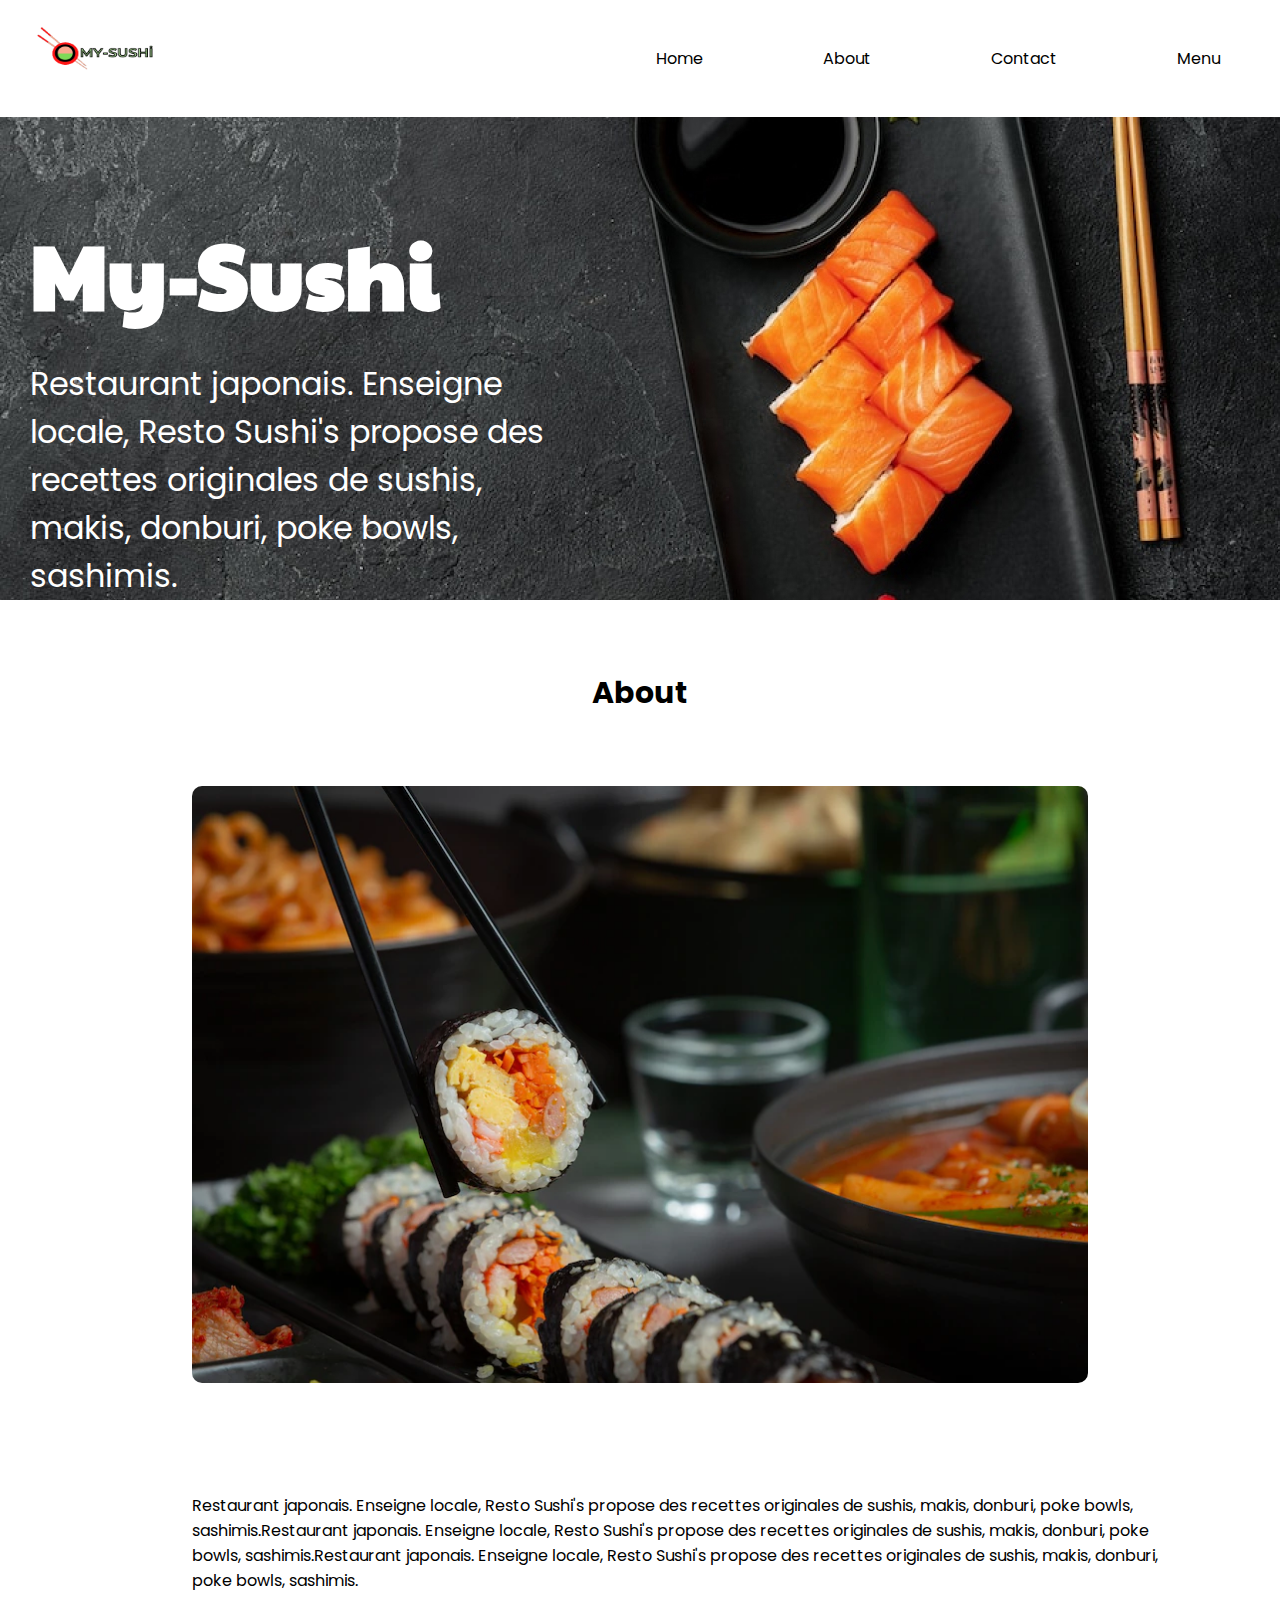
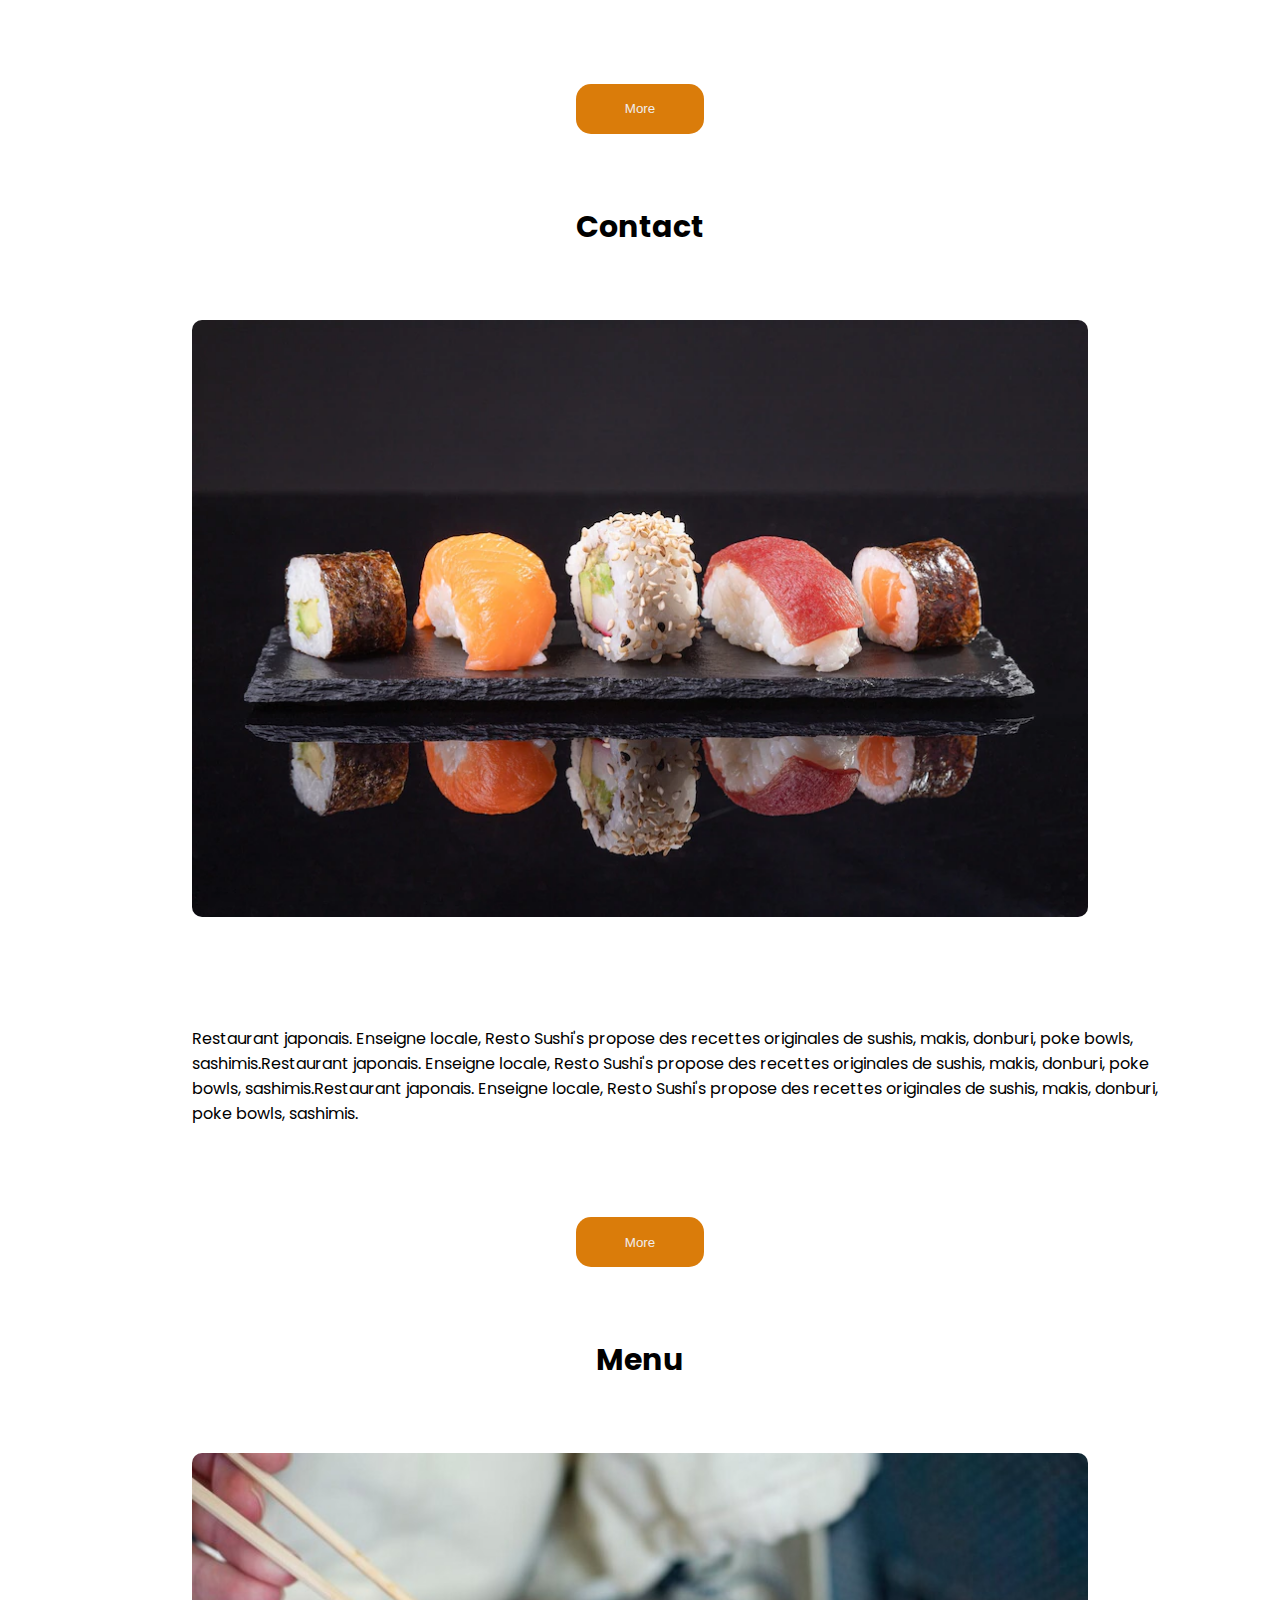
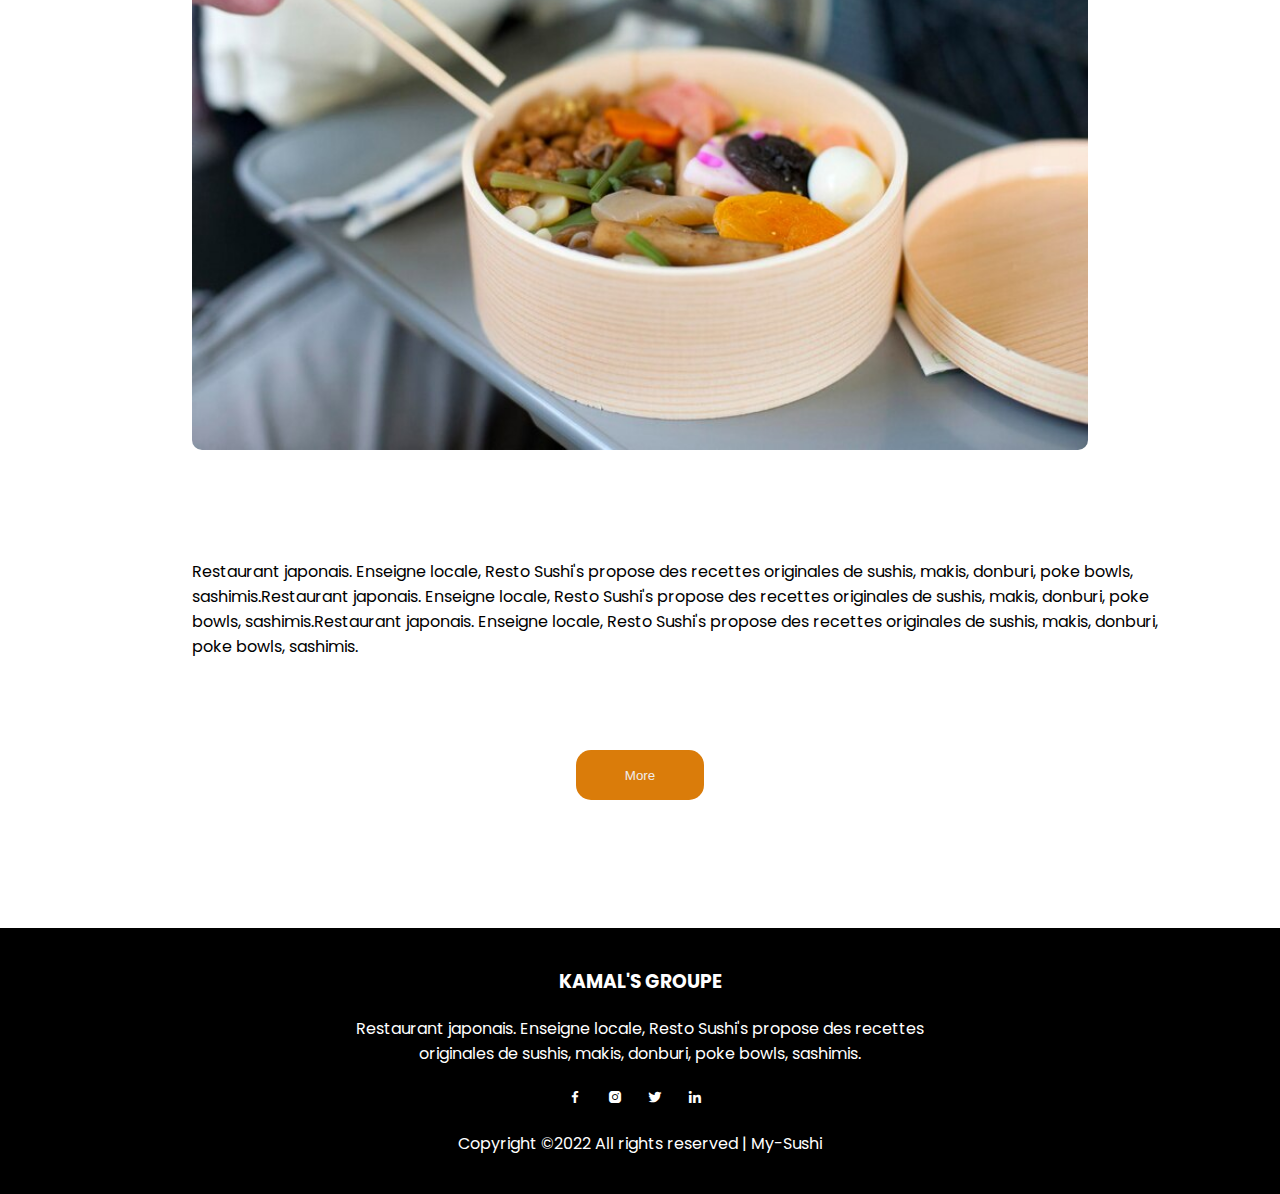
<file: index.html>
<!DOCTYPE html>
<html>
<head>
	<meta charset="utf-8">
	<title>My-Sushi</title>
	<link rel="stylesheet" href="style.css">
    <meta name="description" content="Sushi Shop : découvrez nos Sushi, California, Maki, Spring, Poke Bowl ou encore nos recettes Signature. Fraîcheur & Qualité Garanties.">
    <link rel="stylesheet" href="https://unpkg.com/boxicons@latest/css/boxicons.min.css">
    <link href="https://fonts.googleapis.com/css2?family=Paytone+One&family=Poppins:wght@100;200;300;400;500;600;700;800;900&display=swap" rel="stylesheet">

</head>

<body>

    <header>
        <div><a href="#" class="logo"><img src="img/LOGO.png"></a></div>
        <ul>
           <li><a href="#">Home</a></li>
            <li><a href="#">About</a></li> 
              <li><a href="#">Contact</a></li>
                <li><a href="#">Menu</a></li>
             </ul>
     </header>
    
         <div class="back">
            <div class="text">
                <h1>My-Sushi</h1>
                <p>Restaurant japonais. Enseigne <br>locale, Resto Sushi's propose des<br>recettes originales de sushis,<br>makis, donburi, poke bowls,<br>sashimis.</p>
            </div>
      </div>

      <section class="container">
            <div>
            <h2>About</h2>
            </div>
            <div class="img" >
            <img src="img/img2.webp" alt="">
            </div>
            <div><p class="paragraphe">Restaurant japonais. Enseigne locale, Resto Sushi's propose des recettes originales de sushis, makis, donburi, poke bowls, sashimis.Restaurant japonais. Enseigne locale, Resto Sushi's propose des recettes originales de sushis, makis, donburi, poke bowls, sashimis.Restaurant japonais. Enseigne locale, Resto Sushi's propose des recettes originales de sushis, makis, donburi, poke bowls, sashimis.</p></div>

          <div class="sub"><button>More</button></div>
        </section>

       <section class="container">
        <div>
        <h2>Contact</h2>
        </div>
        <div class="img" >
        <img src="img/img3.webp" alt="">
        </div>
        <div><p class="paragraphe">Restaurant japonais. Enseigne locale, Resto Sushi's propose des recettes originales de sushis, makis, donburi, poke bowls, sashimis.Restaurant japonais. Enseigne locale, Resto Sushi's propose des recettes originales de sushis, makis, donburi, poke bowls, sashimis.Restaurant japonais. Enseigne locale, Resto Sushi's propose des recettes originales de sushis, makis, donburi, poke bowls, sashimis.</p></div>
       <div class="sub"><button>More</button></div>
       </section>
      
     <section class="container">
      <div>
      <h2>Menu</h2>
      </div>
      <div class="img" >
      <img src="img/obento.jpg" alt="">
      </div>
      <div><p class="paragraphe">Restaurant japonais. Enseigne locale, Resto Sushi's propose des recettes originales de sushis, makis, donburi, poke bowls, sashimis.Restaurant japonais. Enseigne locale, Resto Sushi's propose des recettes originales de sushis, makis, donburi, poke bowls, sashimis.Restaurant japonais. Enseigne locale, Resto Sushi's propose des recettes originales de sushis, makis, donburi, poke bowls, sashimis.</p></div>
     <div class="sub"><button>More</button></div>
   </section>


  <footer>
  <div class="tittle"><h3>KAMAL'S GROUPE</h3></div>
  <div class="list">
    <div><p>Restaurant japonais. Enseigne locale, Resto Sushi's propose des recettes<br>
      originales de sushis, makis, donburi, poke bowls, sashimis.</p></div>
    <div class="social">
      <a href="#"><i class='bx bxl-facebook' ></i></a>
      <a href="#"><i class='bx bxl-instagram-alt' ></i></a>
      <a href="#"><i class='bx bxl-twitter' ></i></a>
      <a href="#"><i class='bx bxl-linkedin' ></i></a>
    </div>
  </div>
  <div class="copyright">
    <p>Copyright ©2022 All rights reserved | My-Sushi</p>
  </div>



  </footer>            






</body>

</html>
</file>
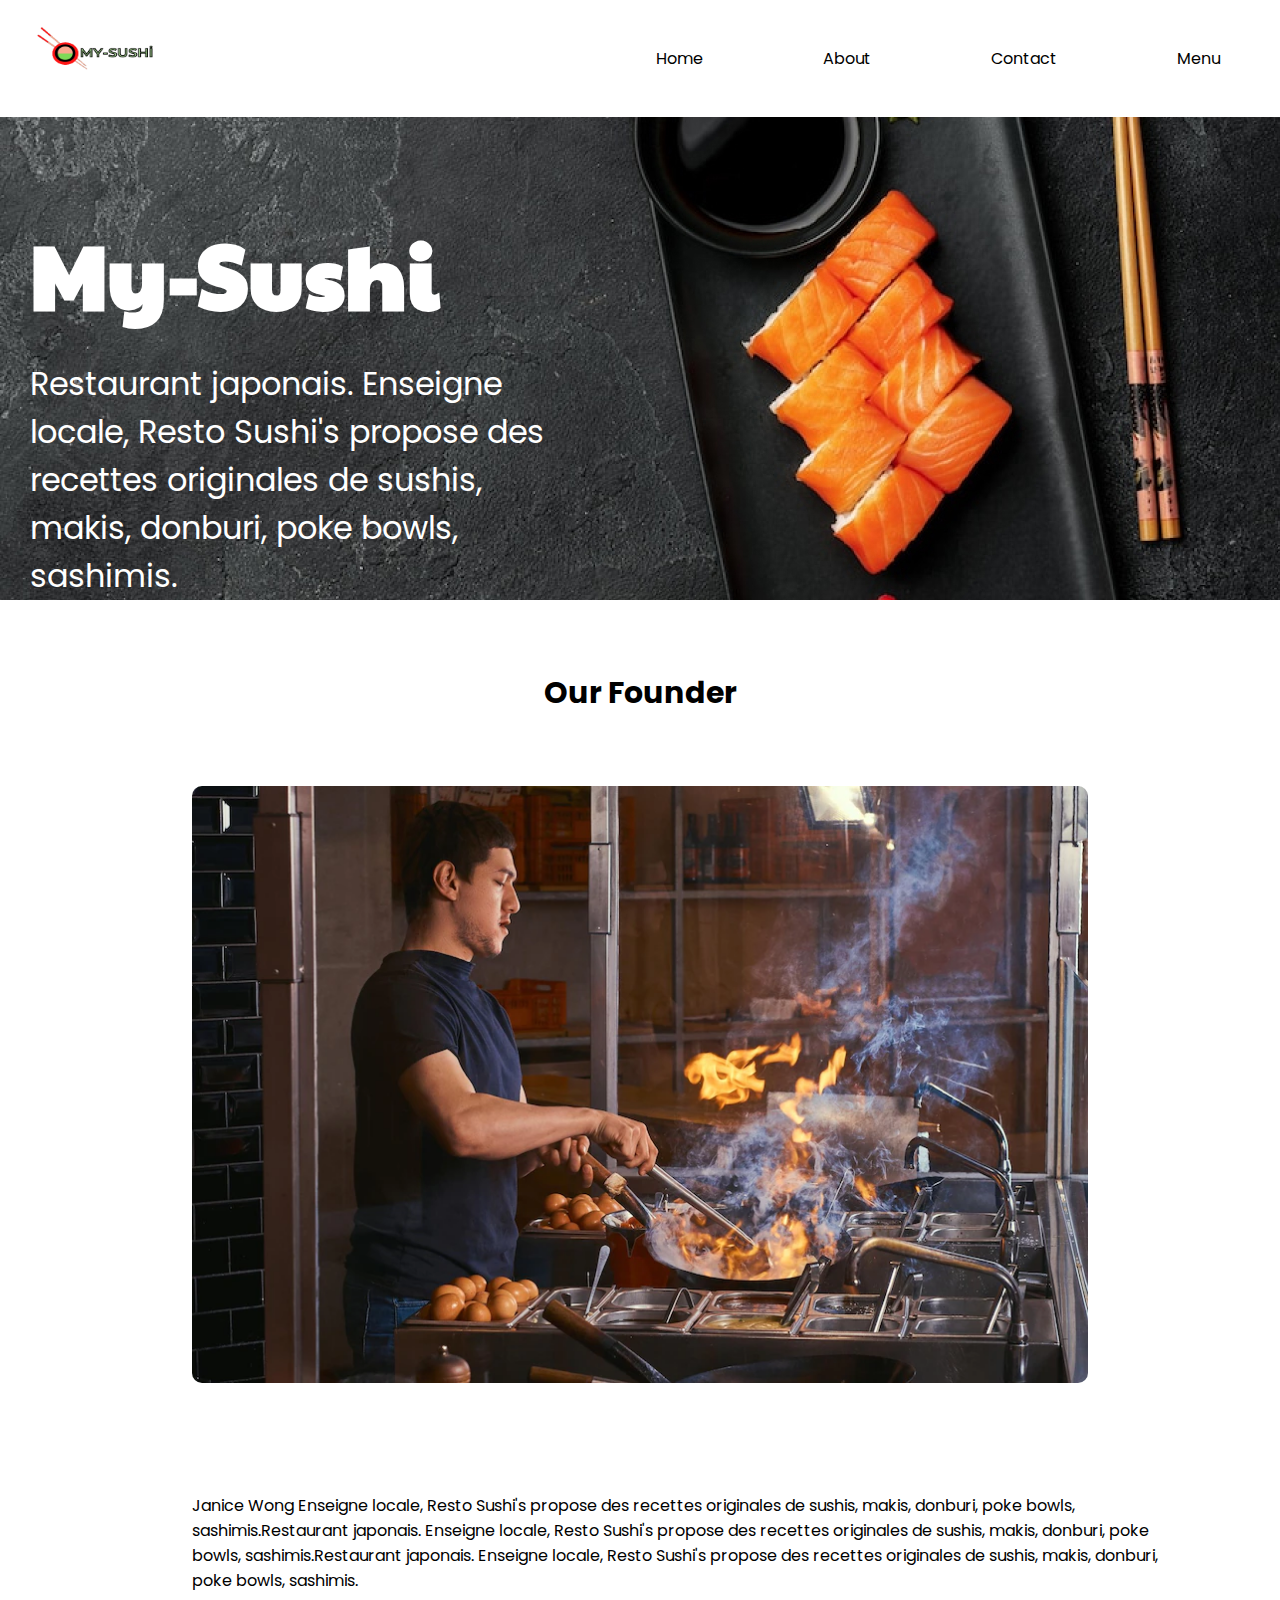
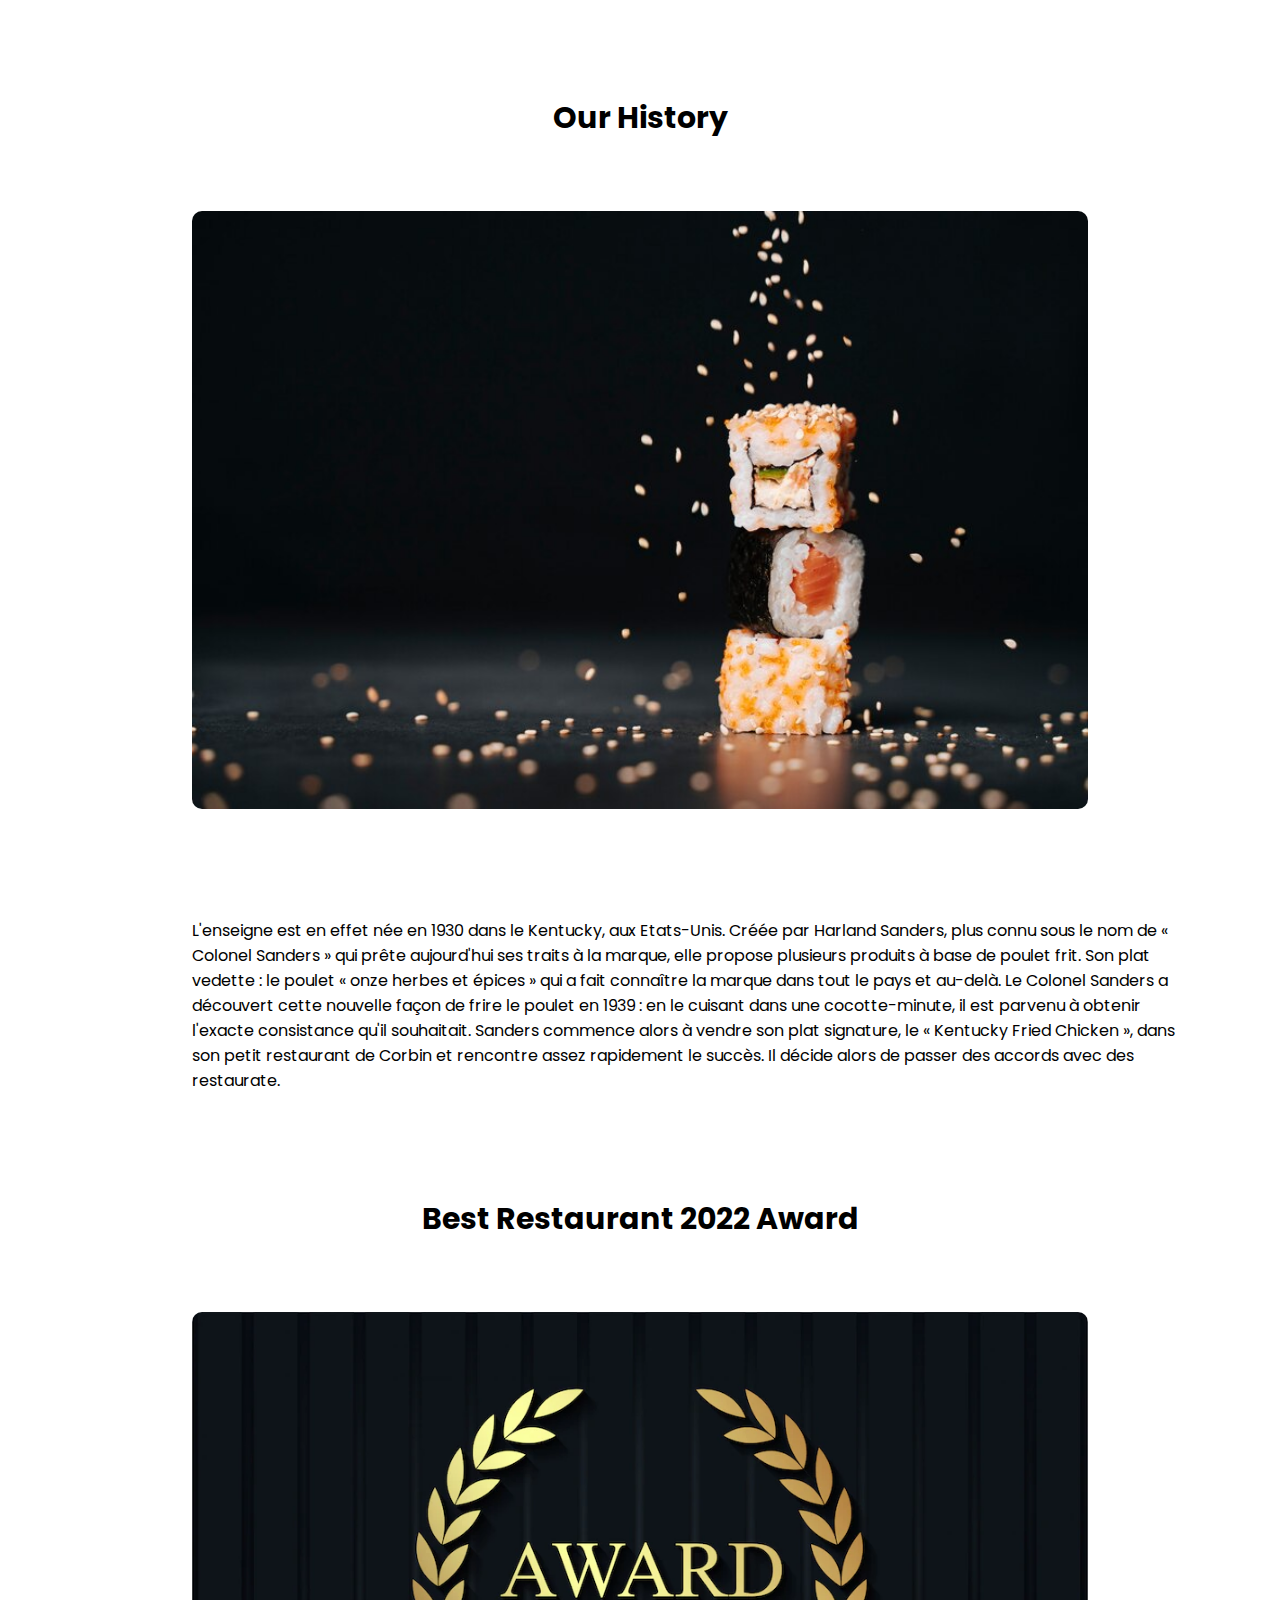
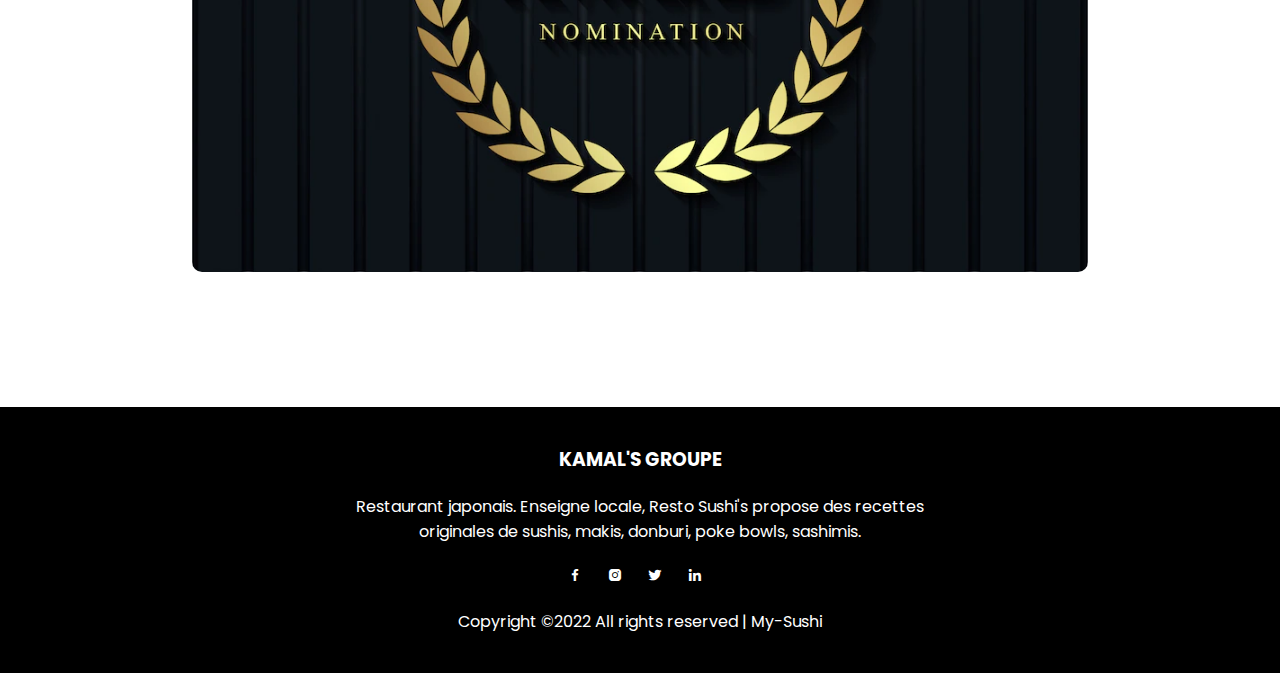
<file: About.html>
<!DOCTYPE html>
<html>
<head>
	<meta charset="utf-8">
	<title>My-Sushi</title>
	<link rel="stylesheet" href="style.css">
    <meta name="description" content="Sushi Shop : découvrez nos Sushi, California, Maki, Spring, Poke Bowl ou encore nos recettes Signature. Fraîcheur & Qualité Garanties.">
    <link rel="stylesheet" href="https://unpkg.com/boxicons@latest/css/boxicons.min.css">
    <link href="https://fonts.googleapis.com/css2?family=Paytone+One&family=Poppins:wght@100;200;300;400;500;600;700;800;900&display=swap" rel="stylesheet">

</head>

<body>

    <header>
        <div><a href="#" class="logo"><img src="img/LOGO.png"></a></div>
        <ul>
           <li><a href="#">Home</a></li>
            <li><a href="#">About</a></li> 
              <li><a href="#">Contact</a></li>
                <li><a href="#">Menu</a></li>
             </ul>
           </header>
     <div class="back">
            <div class="text">
                <h1>My-Sushi</h1>
                <p>Restaurant japonais. Enseigne <br>locale, Resto Sushi's propose des<br>recettes originales de sushis,<br>makis, donburi, poke bowls,<br>sashimis.</p>
            </div>
    </div>

    <section class="container">
        <div>
        <h2>Our Founder</h2>
        </div>
        <div class="img" >
        <img src="img/chef.webp" alt="">
        </div>
        <div><p class="paragraphe">Janice Wong Enseigne locale, Resto Sushi's propose des recettes
             originales de sushis, makis, donburi, poke bowls, sashimis.Restaurant japonais. 
             Enseigne locale, Resto Sushi's propose des recettes originales de sushis,
              makis, donburi, poke bowls, sashimis.Restaurant japonais. Enseigne locale,
               Resto Sushi's propose des recettes originales de sushis, makis, donburi,
                poke bowls, sashimis.</p></div>
                </section>

                <section class="container">
                    <div>
                    <h2>Our History</h2>
                    </div>
                    <div class="img" >
                    <img src="img/story.jpg" alt="">
                    </div>
                    <div><p class="paragraphe">L'enseigne est en effet née en 1930 dans le Kentucky, aux Etats-Unis. Créée par Harland Sanders, plus connu sous le nom de « Colonel Sanders » qui prête aujourd'hui ses traits à la marque, elle propose plusieurs produits à base de poulet frit. Son plat vedette : le poulet « onze herbes et épices » qui a fait connaître la marque dans tout le pays et au-delà. Le Colonel Sanders a découvert cette nouvelle façon de frire le poulet en 1939 : en le cuisant dans une cocotte-minute, il est parvenu à obtenir l'exacte consistance qu'il souhaitait. Sanders commence alors à vendre son plat signature, le « Kentucky Fried Chicken », dans son petit restaurant de Corbin et rencontre assez rapidement le succès. Il décide alors de passer des accords avec des restaurate.</p></div>
                        </section>
                        <section class="container">
                            <div>
                            <h2>Best Restaurant 2022 Award</h2>
                            </div>
                            <div class="img" >
                            <img src="img/award.webp" alt="">
                            </div>
                                </section>

                                <footer>
                                    <div class="tittle"><h3>KAMAL'S GROUPE</h3></div>
                                    <div class="list">
                                      <div><p>Restaurant japonais. Enseigne locale, Resto Sushi's propose des recettes<br>
                                        originales de sushis, makis, donburi, poke bowls, sashimis.</p></div>
                                      <div class="social">
                                        <a href="#"><i class='bx bxl-facebook' ></i></a>
                                        <a href="#"><i class='bx bxl-instagram-alt' ></i></a>
                                        <a href="#"><i class='bx bxl-twitter' ></i></a>
                                        <a href="#"><i class='bx bxl-linkedin' ></i></a>
                                      </div>
                                    </div>
                                    <div class="copyright">
                                      <p>Copyright ©2022 All rights reserved | My-Sushi</p>
                                    </div>
                                  
                                  
                                  
                                    </footer>

</body>
</html>
</file>
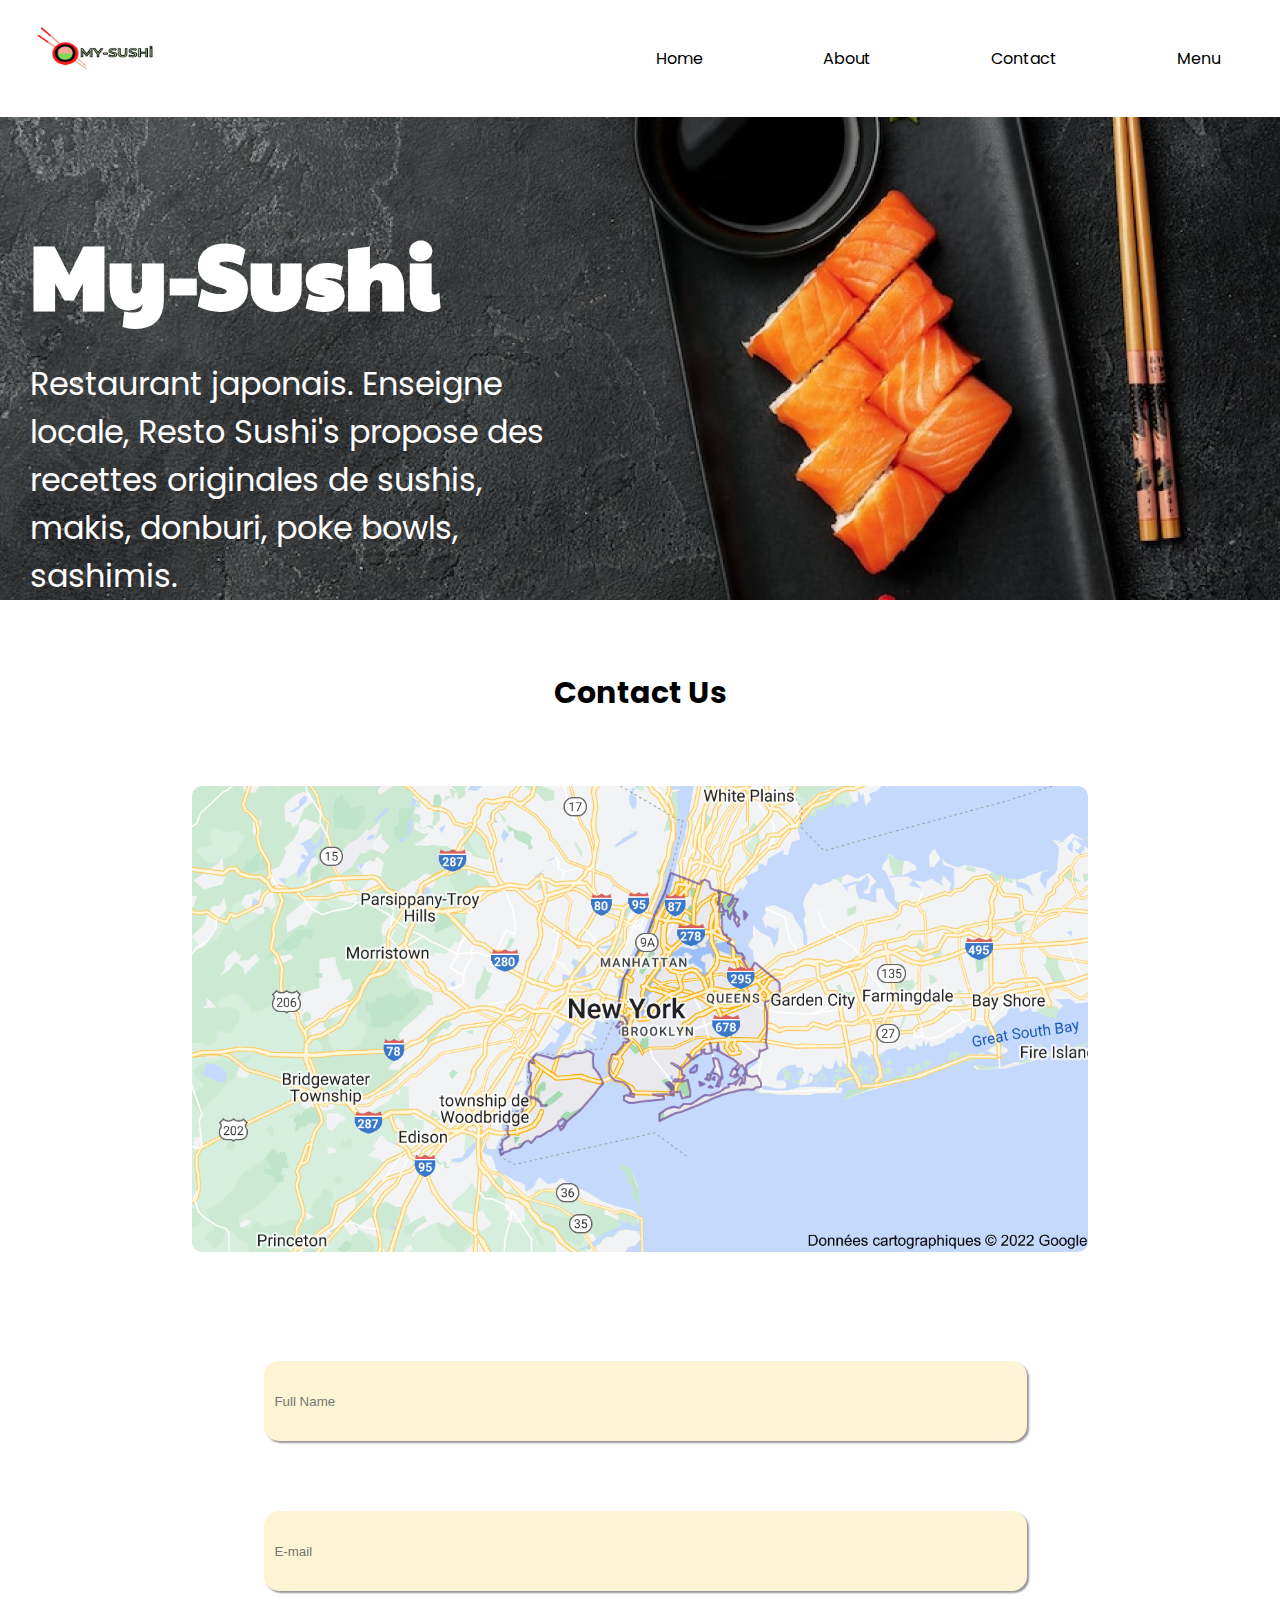
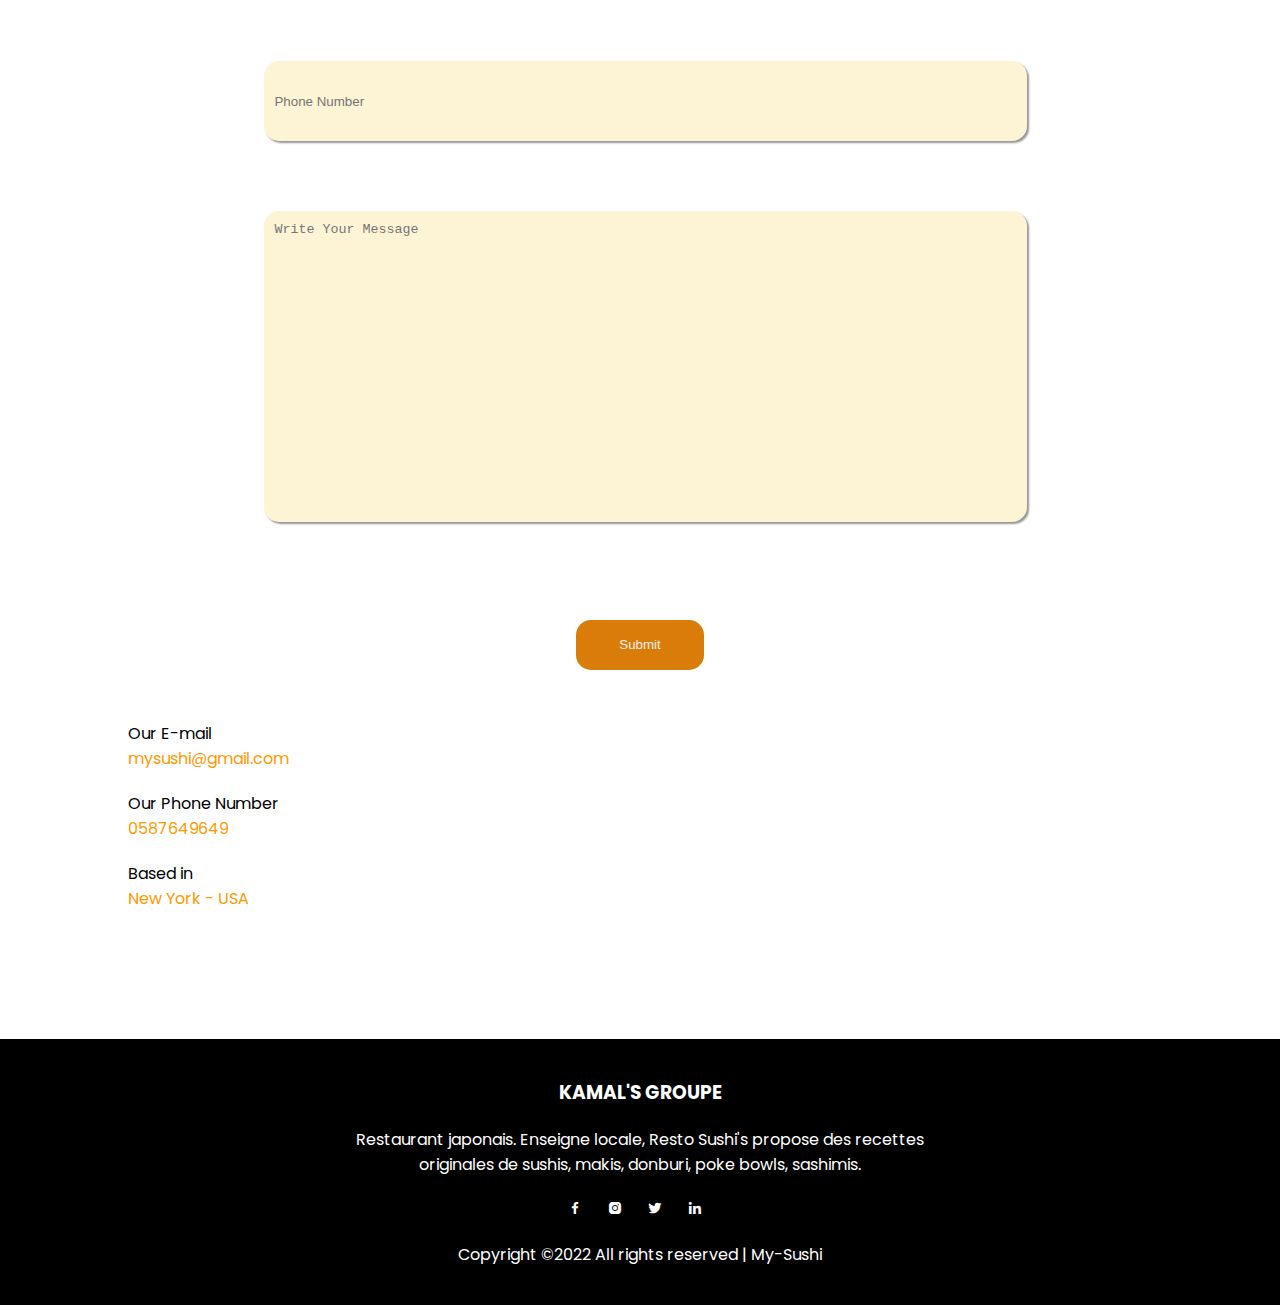
<file: contact.html>
<!DOCTYPE html>
<html>
<head>
	<meta charset="utf-8">
	<title>My-Sushi</title>
	<link rel="stylesheet" href="style.css">
    <meta name="description" content="Sushi Shop : découvrez nos Sushi, California, Maki, Spring, Poke Bowl ou encore nos recettes Signature. Fraîcheur & Qualité Garanties.">
    <link rel="stylesheet" href="https://unpkg.com/boxicons@latest/css/boxicons.min.css">
    <link href="https://fonts.googleapis.com/css2?family=Paytone+One&family=Poppins:wght@100;200;300;400;500;600;700;800;900&display=swap" rel="stylesheet">

</head>

<body>

    <header>
        <div><a href="#" class="logo"><img src="img/LOGO.png"></a></div>
        <ul>
           <li><a href="#">Home</a></li>
            <li><a href="#">About</a></li> 
              <li><a href="#">Contact</a></li>
                <li><a href="#">Menu</a></li>
             </ul>
           </header>
     <div class="back">
            <div class="text">
                <h1>My-Sushi</h1>
                <p>Restaurant japonais. Enseigne <br>locale, Resto Sushi's propose des<br>recettes originales de sushis,<br>makis, donburi, poke bowls,<br>sashimis.</p>
            </div>
    </div>
      
    <section class="container">
		<div class="news-text1">
			<h2>Contact Us</h2>
		</div>
        <div class="img" >
            <img src="img/newyork.png">
        </div>
    </section>
    <section class="det">    
        <div class="username">
        <input type="text" placeholder="Full Name">
        </div>  
		<div class="email">
		<input type="email" placeholder="E-mail">
	    </div> 
		<div class="num">
			<input type="Phone Number" placeholder="Phone Number">
			</div>   
			<div class="msg">
				<textarea name="message" id="textarea" rows="5" placeholder="Write Your Message"></textarea>
			</div>		
    </section>
	     <div id="sub" class="sub">   <button>Submit</button></div>
	 <section class="form">
			<div><p>Our E-mail</p></div>
			<div class="bleu"><p>mysushi@gmail.com</p></div>
			<div><p>Our Phone Number</p></div>
			<div class="bleu"><p>0587649649</p></div>
			<div><p>Based in</p></div>
			<div  class="bleu"><p>New York - USA</p></div>
		 </section>

         <footer>
            <div class="tittle"><h3>KAMAL'S GROUPE</h3></div>
            <div class="list">
              <div><p>Restaurant japonais. Enseigne locale, Resto Sushi's propose des recettes<br>
                originales de sushis, makis, donburi, poke bowls, sashimis.</p></div>
              <div class="social">
                <a href="#"><i class='bx bxl-facebook' ></i></a>
                <a href="#"><i class='bx bxl-instagram-alt' ></i></a>
                <a href="#"><i class='bx bxl-twitter' ></i></a>
                <a href="#"><i class='bx bxl-linkedin' ></i></a>
              </div>
            </div>
            <div class="copyright">
              <p>Copyright ©2022 All rights reserved | My-Sushi</p>
            </div>
          
          
            </footer>
</file>
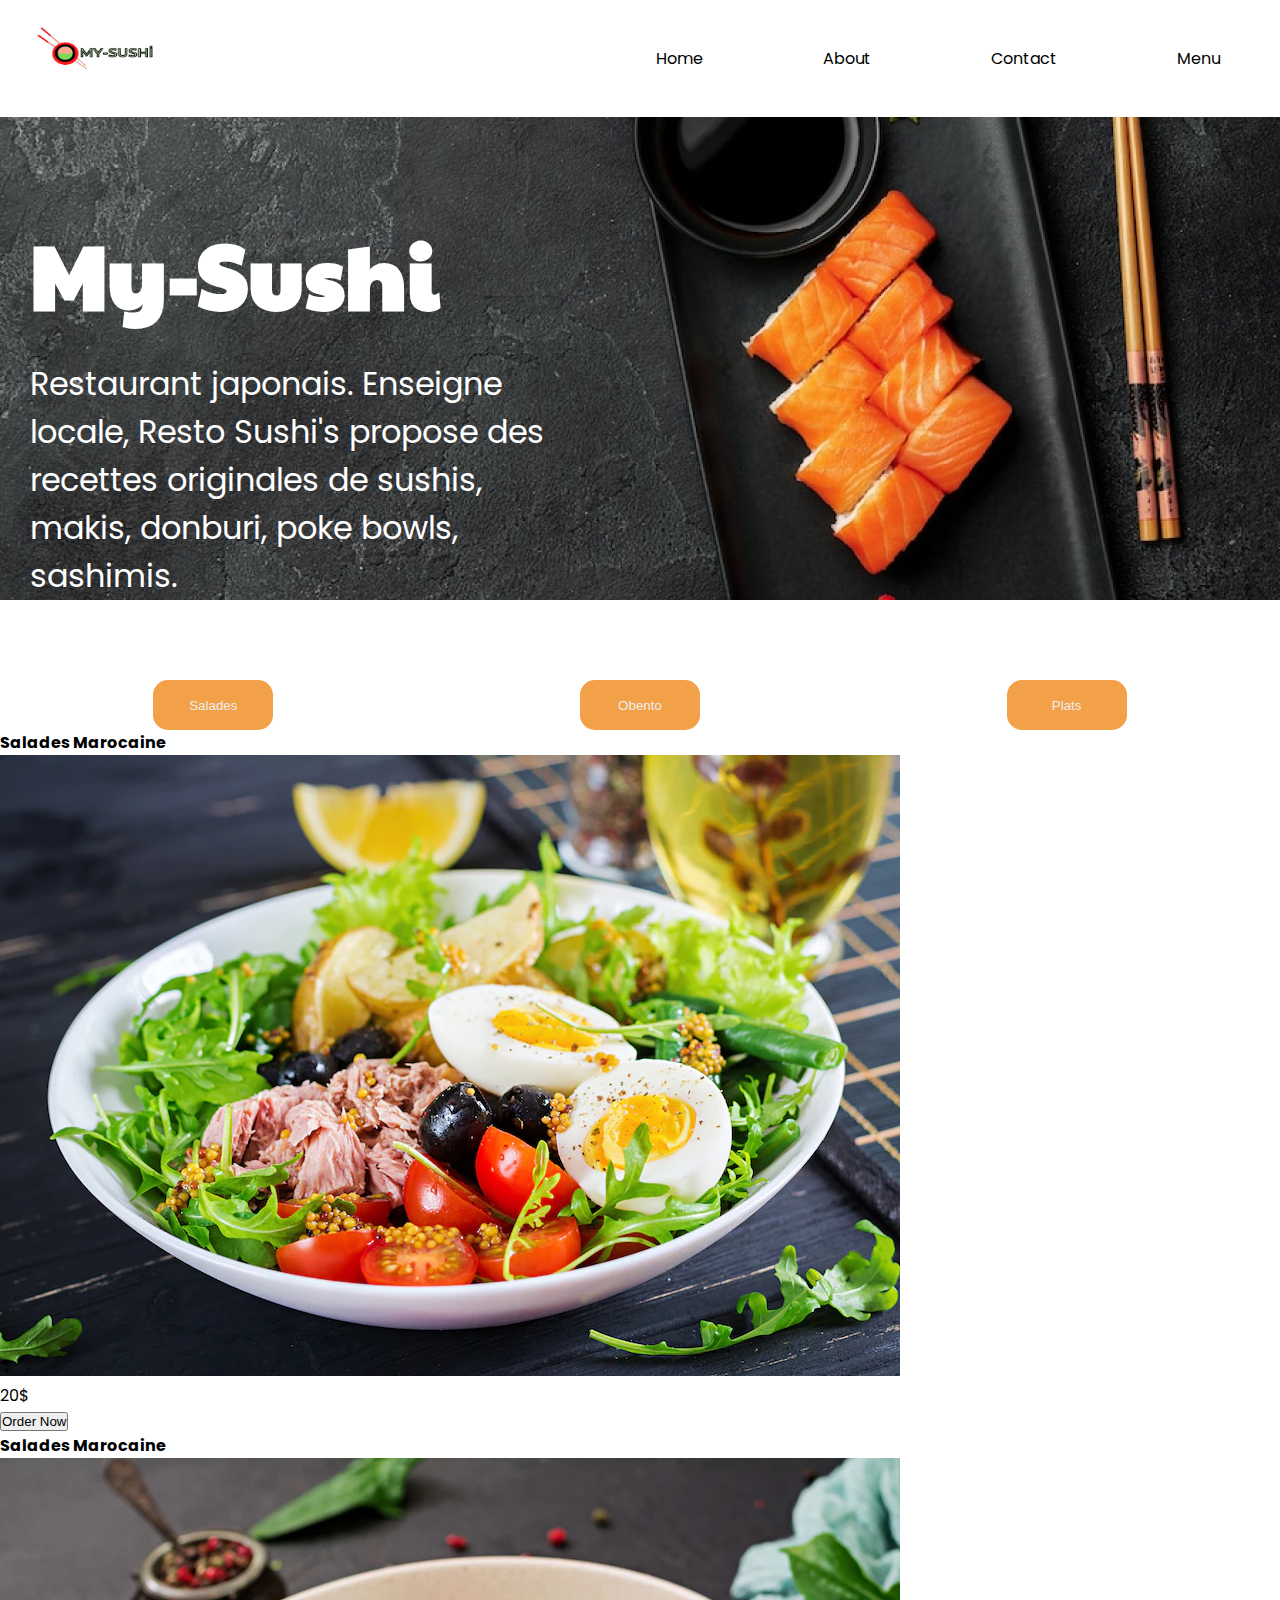
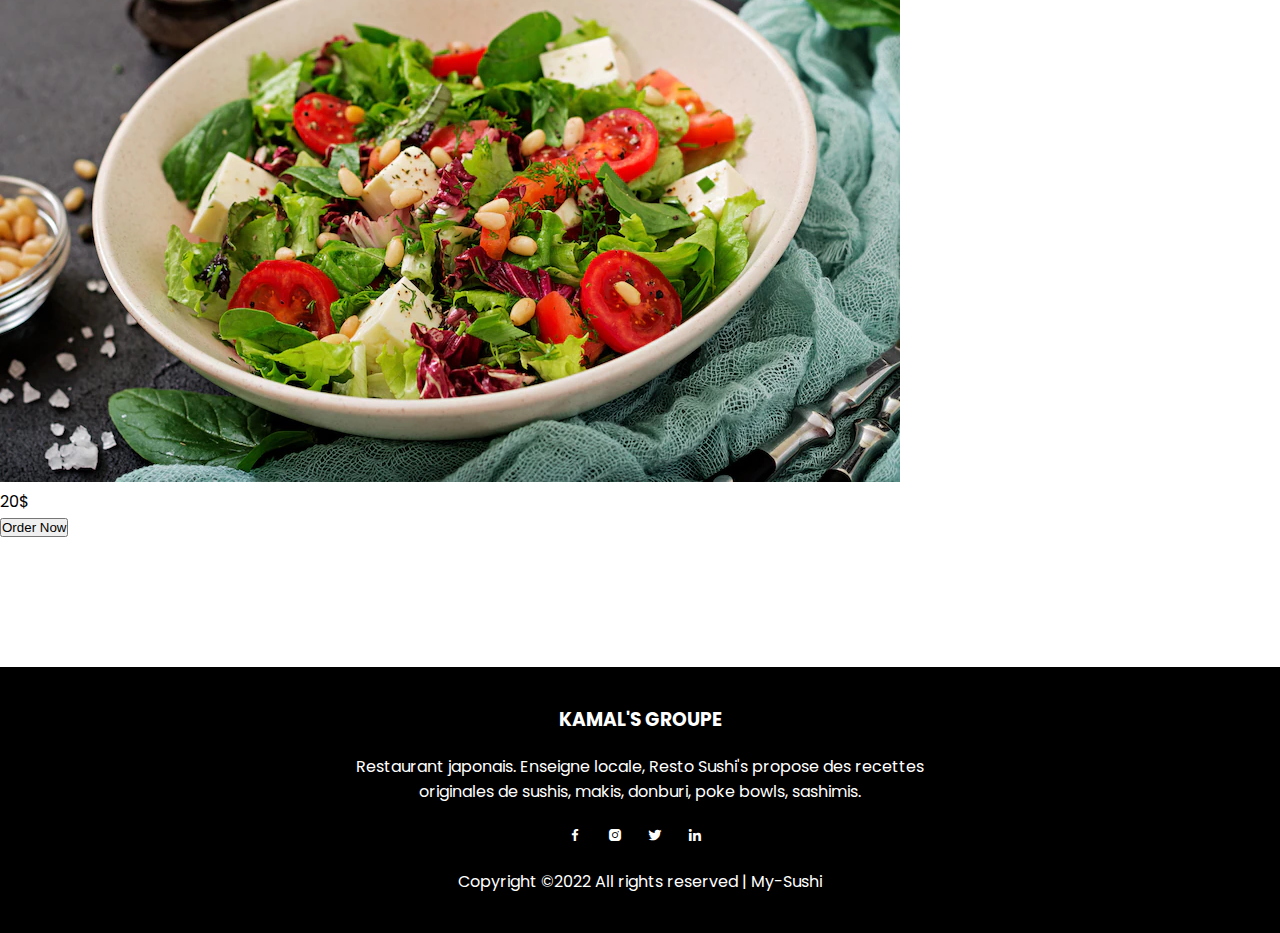
<file: menu.html>
<!DOCTYPE html>
<html>
<head>
	<meta charset="utf-8">
	<title>My-Sushi</title>
	<link rel="stylesheet" href="style.css">
    <meta name="description" content="Sushi Shop : découvrez nos Sushi, California, Maki, Spring, Poke Bowl ou encore nos recettes Signature. Fraîcheur & Qualité Garanties.">
    <link rel="stylesheet" href="https://unpkg.com/boxicons@latest/css/boxicons.min.css">
    <link href="https://fonts.googleapis.com/css2?family=Paytone+One&family=Poppins:wght@100;200;300;400;500;600;700;800;900&display=swap" rel="stylesheet">

</head>

<body>

    <header>
        <div><a href="#" class="logo"><img src="img/LOGO.png"></a></div>
        <ul>
           <li><a href="#">Home</a></li>
            <li><a href="#">About</a></li> 
              <li><a href="#">Contact</a></li>
                <li><a href="#">Menu</a></li>
             </ul>
           </header>
     <div class="back">
            <div class="text">
                <h1>My-Sushi</h1>
                <p>Restaurant japonais. Enseigne <br>locale, Resto Sushi's propose des<br>recettes originales de sushis,<br>makis, donburi, poke bowls,<br>sashimis.</p>
            </div>
    </div>



    <section class="destination">
        <div class="menu">


          <section class="filtre">
            <div class="salades"><button>Salades</button>
            </div>
            <div class="Obento"><button>Obento</button>
            </div>
            <div class="Plats"><button>Plats</button>
            </div>
        </section>

        
          <div>
            <div><h4>Salades Marocaine</h4></div>
              <div class="imgmenu"><img src="img/salade.webp" alt=""></div>
               <div class="price"><p>20$</p></div>
                <div class="btn"><button>Order Now</button></div>
                </div>

            <div>
         <div><h4>Salades Marocaine</h4></div>
             <div class="imgmenu"><img src="img/salade1.webp" alt=""></div>
            <div class="price"><p>20$</p></div>
            <div class="btn"><button>Order Now</button></div>
            </div>
        









    <footer>
        <div class="tittle"><h3>KAMAL'S GROUPE</h3></div>
        <div class="list">
          <div><p>Restaurant japonais. Enseigne locale, Resto Sushi's propose des recettes<br>
            originales de sushis, makis, donburi, poke bowls, sashimis.</p></div>
          <div class="social">
            <a href="#"><i class='bx bxl-facebook' ></i></a>
            <a href="#"><i class='bx bxl-instagram-alt' ></i></a>
            <a href="#"><i class='bx bxl-twitter' ></i></a>
            <a href="#"><i class='bx bxl-linkedin' ></i></a>
          </div>
        </div>
        <div class="copyright">
          <p>Copyright ©2022 All rights reserved | My-Sushi</p>
        </div>
        </footer>

</body>
</html>
</file>
<file: style.css>
*{
    margin: 0;
    padding: 0;
}

body{
    font-family: 'Poppins'; 

}

header{
    position: fixed;
    float: right;
    width: 100%;
    height: 13%;
    display: flex;
    justify-content: space-between;
    align-items: center;
    background-color: #ffffff;  
 }

.logo img{
    width: 200px;
    height: 170px;
    padding-top: 10px;
 }

 header ul{
    display: flex;
    justify-content: center;
    align-items: center; 
    list-style: none;
 }

 header ul li a{
   padding: 60px;
    text-decoration: none;
    color: rgb(0, 0, 0);
 }

 h1{
    font-family: 'Paytone One'; 
    font-size: 90px;
    padding-bottom: 25px;
 }

.back .text{
 color: rgb(255, 255, 255);
 padding-top: 210px;
 padding-left: 30px;
}

.back p{
font-size: 32px;
}

.back{
background-image: url("img/Rectangle\ 1.jpg");
height: 100%;
}

.container h2{
   text-align: center;
   font-size: 30px;
    margin: 70px;
}

.container .img img{
  height: 30%;
  width: 70%;
  border-radius: 10px;
}
.container .img{
 text-align: center;
 }
 
 .container .paragraphe {
   width: 40%;
   margin: 8%;
   margin-left: 15%;
   width: fit-content;
   
 }

.sub button{
      margin-left: 45%;
      cursor: pointer;
      background-color: #da7c0a;
      width: 10%;
      height: 50px;
      margin-top: -80px;
      border-radius: 15px;
      border: none;
      color: #f0eded;
}

footer{
   background-color: #000000;
   color: #ffffff;
   text-align: center;
   margin-top: 10%;
   padding: 3%;
}

.tittle h3{
   padding-top: -50px;
   padding-bottom: 20px;
}
.list p{
   padding-bottom: 20px;
}
.social {
   padding-bottom: 20px;
   letter-spacing: 10px;
}

.social a{
   color: #ffffff;
}

.det {
 margin: 8%;

}

.det input{
    background-color: #FDF4D5;
   box-shadow:2px 2px 2px #979494;
	width: 70%;
	margin-left: 15%;
	height: 80px;
	margin-bottom: 70px;
    border-radius: 15px;
	border: none;
	padding-left: 1%;
}
.det textarea{
   background-color: #FDF4D5;
	box-shadow:2px 2px 2px #979494;
	 width: 70%;
	 height: 50px;
	 margin-left: 15%;
	 height: 300px;
	 border-radius: 15px;
	 resize: none;
	 border: none;
	 padding-left: 1%;
	 padding-top: 1%;
}
#sub{
   margin-top: 7%;
}
.form .bleu{
	color: #ff9900;
	margin-bottom: 20px;
 }
 .form{
   margin-top: 4%;
	margin-left: 10%;
 }


.filtre button{
      cursor: pointer;
      background-color: #F2A148;
      width: 120px;
      height: 50px;
      border-radius: 15px;
      border: none;
      color: #f0eded;
      margin-top: 80px;
}

.filtre{
display: flex;
justify-content: space-around;
}


.main #imgmenu img{
   height: 400px;
   width: 600;
   border-radius: 10px;
}
</file>
